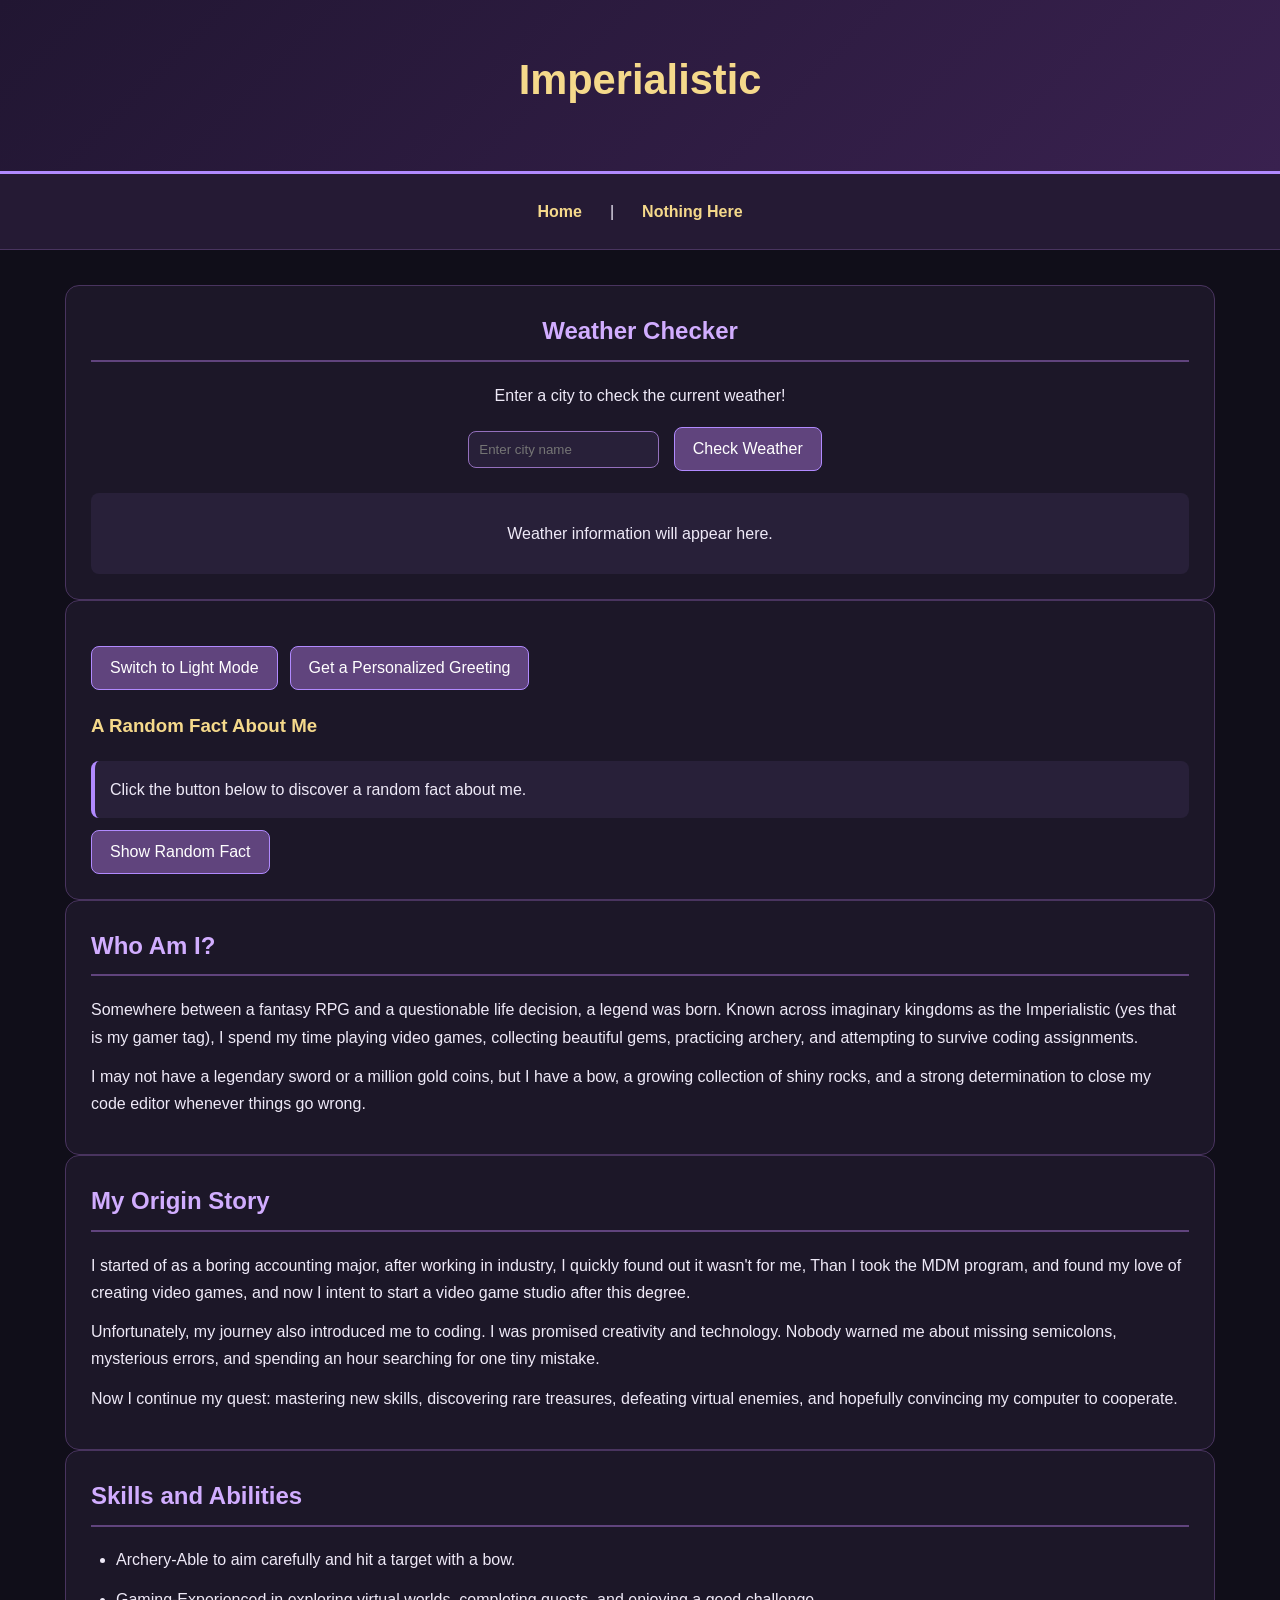
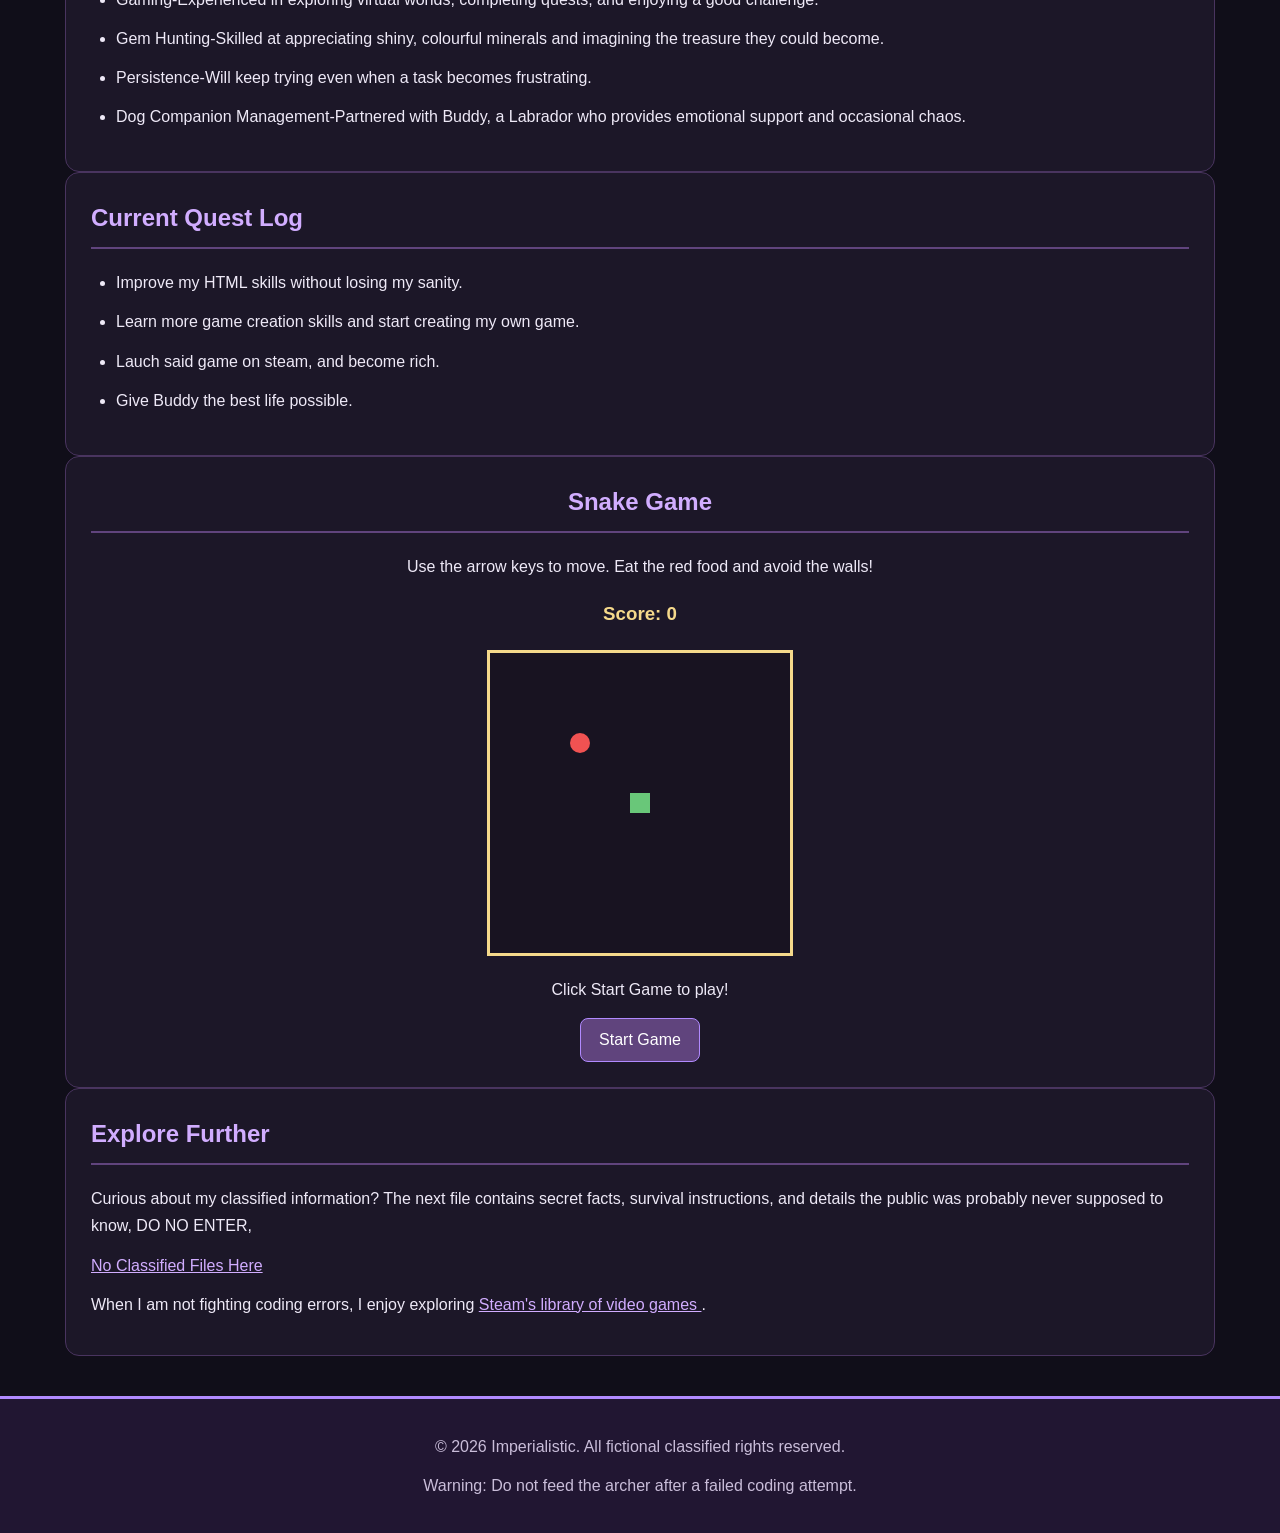
<file: index.html>
<!DOCTYPE html>
<html lang="en">
<head>
    <meta charset="UTF-8">
    <title>Imperialistic | Classified Dossier</title>
    <link rel="stylesheet" href="style.css">
</head>
<body>
    <header>
        <h1>Imperialistic</h1>
    </header>

    <nav>
        <a href="index.html">Home</a> |
        <a href="classified.html">Nothing Here</a>
    </nav>

    <main>
  
        <section id="weather-section">
            <h2>Weather Checker</h2>
            <p>Enter a city to check the current weather!</p>

            <input type="text" id="city-input" placeholder="Enter city name">
            <button id="weather-button">Check Weather</button>

            <div id="weather-result" aria-live="polite">
                <p>Weather information will appear here.</p>
            </div>
        </section>

        <section>
            <div class="interactive-controls">
                <button id="theme-toggle">Switch to Light Mode</button>
                <button id="greeting-button">Get a Personalized Greeting</button>
            </div>

            <h3>A Random Fact About Me</h3>
            <p id="random-fact">
                Click the button below to discover a random fact about me.
            </p>

            <button id="fact-button">Show Random Fact</button>

        </section>

        <section>
            <h2>Who Am I?</h2>
            <p>
                Somewhere between a fantasy RPG and a questionable life decision,
                a legend was born. Known across imaginary kingdoms as the Imperialistic (yes that is my gamer tag), 
                I spend my time playing video games, collecting beautiful gems, practicing archery, and attempting 
                to survive coding assignments.
            </p>
            <p>
                I may not have a legendary sword or a million gold coins, but I have
                a bow, a growing collection of shiny rocks, and a strong determination
                to close my code editor whenever things go wrong.
            </p>
        </section>

        <section>
            <h2>My Origin Story</h2>
            <div>
                <p>
                    I started of as a boring accounting major, after working in industry, I quickly found out it wasn't for me,
                    Than I took the MDM program, and found my love of creating video games, and now I intent to start a video game
                    studio after this degree.
                </p>
                <p>
                    Unfortunately, my journey also introduced me to coding.
                    I was promised creativity and technology. Nobody warned me about
                    missing semicolons, mysterious errors, and spending an hour
                    searching for one tiny mistake.
                </p>
                <p>
                    Now I continue my quest: mastering new skills, discovering rare
                    treasures, defeating virtual enemies, and hopefully convincing
                    my computer to cooperate.
                </p>
            </div>
        </section>

        <section>
            <h2>Skills and Abilities</h2>
            <ul>
                <li>Archery-Able to aim carefully and hit a target
                    with a bow.</li>
                <li>Gaming-Experienced in exploring virtual worlds,
                    completing quests, and enjoying a good challenge.</li>
                <li>Gem Hunting-Skilled at appreciating shiny,
                    colourful minerals and imagining the treasure they could become.</li>
                <li>Persistence-Will keep trying even when a task
                    becomes frustrating.</li>
                <li>Dog Companion Management-Partnered with Buddy,
                    a Labrador who provides emotional support and occasional chaos.</li>
            </ul>
        </section>

        <section>
            <h2>Current Quest Log</h2>
            <ul>
                <li>Improve my HTML skills without losing my sanity.</li>
                <li>Learn more game creation skills and start creating my own game.</li>
                <li>Lauch said game on steam, and become rich.</il>
                <li>Give Buddy the best life possible.</li>
            </ol>
        </section>

        <section id="snake-game">
            <h2>Snake Game</h2>
            <p>Use the arrow keys to move. Eat the red food and avoid the walls!</p>

            <h3>Score: <span id="snake-score">0</span></h3>

            <div id="snake-board"></div>

            <p id="snake-message">Click Start Game to play!</p>

            <button id="snake-start">Start Game</button>
        </section>

        <section>
            <h2>Explore Further</h2>
            <p>
                Curious about my classified information? The next file contains
                secret facts, survival instructions, and details the public was
                probably never supposed to know, DO NO ENTER,
            </p>
            <p>
                <a href="classified.html">No Classified Files Here</a>
            </p>
            <p>
                When I am not fighting coding errors, I enjoy exploring
                <a href="https://store.steampowered.com/" target="_blank" rel="noopener noreferrer">
                    Steam's library of video games
                </a>.
            </p>
        </section>
    </main>

    <footer>
        <p>© 2026 Imperialistic. All fictional classified rights reserved.</p>
        <p>Warning: Do not feed the archer after a failed coding attempt.</p>
    </footer>

</body>


<script src="script.js"></script>
</html>
</file>
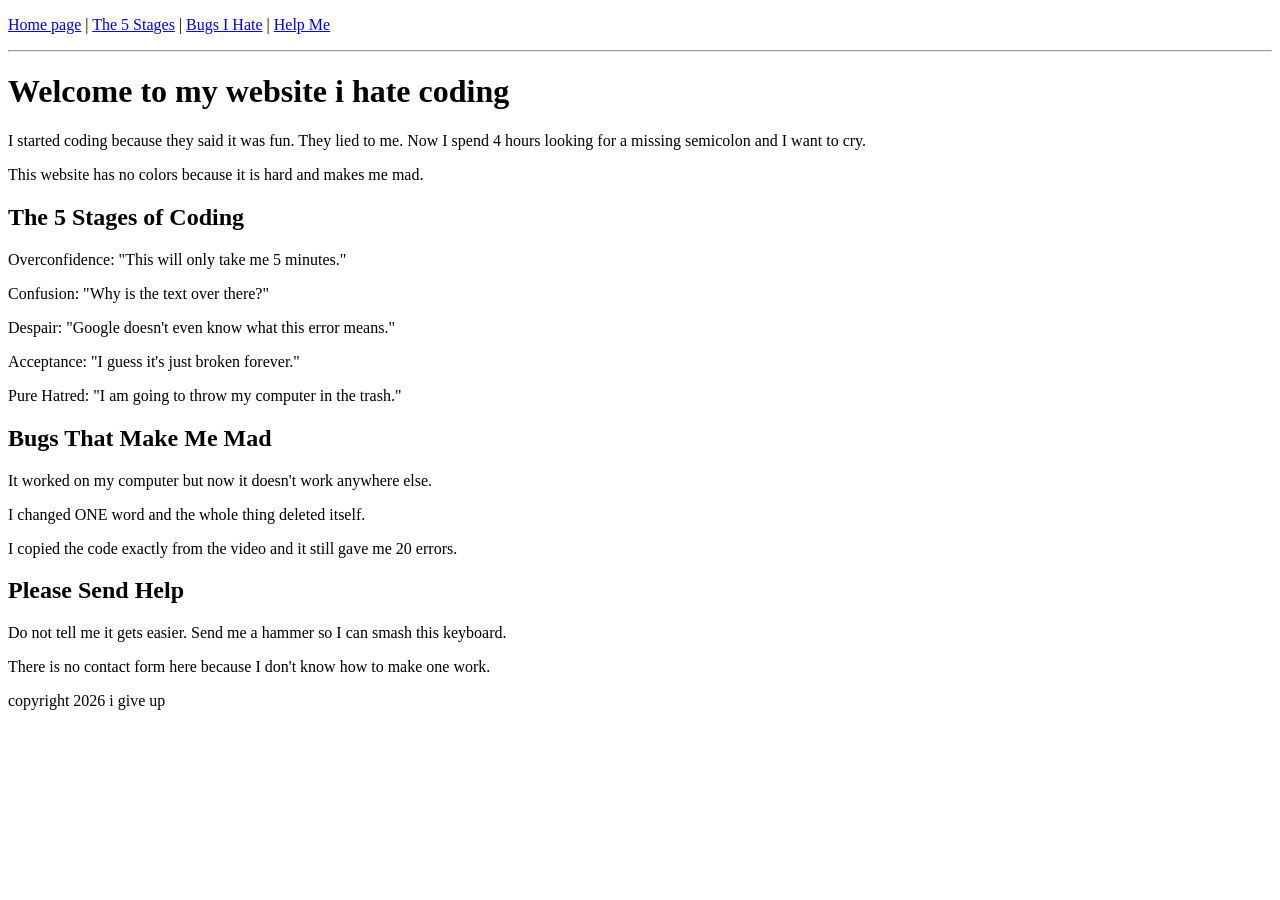
<file: html_template.html>
<!DOCTYPE html>
<html>
<head>
    <title>i hate coding website</title>
</head>
<body>

    <p>
        <a href="#home">Home page</a> | 
        <a href="#stages">The 5 Stages</a> | 
        <a href="#bugs">Bugs I Hate</a> | 
        <a href="#help">Help Me</a>
    </p>

    <hr>

    <div id="home">
        <h1>Welcome to my website i hate coding</h1>
        <p>I started coding because they said it was fun. They lied to me. Now I spend 4 hours looking for a missing semicolon and I want to cry.</p>
        <p>This website has no colors because it is hard and makes me mad.</p>
    </div>

    <div id="stages">
        <h2>The 5 Stages of Coding</h2>
        <p> Overconfidence: "This will only take me 5 minutes."</li>
        <p> Confusion: "Why is the text over there?"</li>
        <p> Despair: "Google doesn't even know what this error means."</li>
        <p> Acceptance: "I guess it's just broken forever."</li>
        <p> Pure Hatred: "I am going to throw my computer in the trash."</li>
        </p>
    </div>


    <div id="bugs">
        <h2>Bugs That Make Me Mad</h2>
            <p>It worked on my computer but now it doesn't work anywhere else.</li>
            <p>I changed ONE word and the whole thing deleted itself.</li>
            <p>I copied the code exactly from the video and it still gave me 20 errors.</li>
            </p>
    </div>


    <div id="help">
        <h2>Please Send Help</h2>
        <p>Do not tell me it gets easier. Send me a hammer so I can smash this keyboard.</p>
        <p>There is no contact form here because I don't know how to make one work.</p>
    </div>


    <p>copyright 2026 i give up</p>

</body>
</html>
</file>
<file: style.css>
* {
    box-sizing: border-box;
}

body {
    margin: 0;
    background-color: #100e19;
    color: #eee9f7;
    font-family: Arial, Helvetica, sans-serif;
    font-size: 16px;
    line-height: 1.7;
}

header {
    background: linear-gradient(135deg, #211632, #39214f);
    color: #f5d98b;
    text-align: center;
    padding: 45px 20px;
    border-bottom: 3px solid #b18aff;
}

h1 {
    margin: 0 0 10px;
    font-size: 2.6rem;
    overflow-wrap: anywhere;
}

h2 {
    color: #d1adff;
    border-bottom: 2px solid #60447d;
    padding-bottom: 8px;
    margin-top: 0;
}

h3 {
    color: #f5d98b;
}

p {
    margin: 12px 0;
}

nav {
    display: flex;
    justify-content: center;
    align-items: center;
    flex-wrap: wrap;
    gap: 12px;
    background-color: #251a34;
    padding: 16px;
    border-bottom: 1px solid #49345f;
}

nav a {
    color: #f5d98b;
    text-decoration: none;
    font-weight: bold;
    padding: 8px 16px;
    border-radius: 8px;
}

nav a:hover {
    background-color: #60447d;
    color: #ffffff;
}

a {
    color: #d1adff;
}

a:hover {
    color: #f5d98b;
}

a:focus-visible {
    outline: 2px solid #f5d98b;
    outline-offset: 4px;
}

main {
    width: 92%;
    max-width: 1150px;
    margin: 35px auto;
    align-items: stretch;
    gap: 22px;
}

main > section {
    min-width: 0;
    padding: 25px;
    margin: 0;
    background-color: #1c1728;
    border: 1px solid #49345f;
    border-radius: 14px;
}

ul,
ol {
    padding-left: 25px;
}

li {
    margin-bottom: 12px;
}

figure {
    margin: 20px 0;
    text-align: center;
}

img {
    display: block;
    max-width: 100%;
    height: auto;
    margin: 0 auto;
    border: 2px solid #9470bd;
    border-radius: 12px;
}

figcaption {
    margin-top: 10px;
    color: #c9bdd9;
    font-size: 0.9rem;
}

footer {
    background-color: #211632;
    color: #c9bdd9;
    text-align: center;
    padding: 22px;
    margin-top: 40px;
    border-top: 3px solid #b18aff;
}


.profile-card {
    background-color: #282039;
    border: 2px solid #60447d;
    border-radius: 12px;
    padding: 20px;
    margin: 15px 0;
}

.highlight {
    color: #f5d98b;
    font-weight: bold;
}

.quest-list {
    list-style-type: "⚔ ";
    padding-left: 30px;
}

.classified-fact {
    background-color: #241b32;
    border-left: 4px solid #b18aff;
    border-radius: 6px;
    padding: 12px 18px;
    margin: 18px 0;
}

.image-gallery {
    display: flex;
    flex-wrap: wrap;
    justify-content: center;
    align-items: flex-start;
    gap: 20px;
}

.image-gallery figure {
    flex: 1 1 250px;
    min-width: 0;
}

.image-gallery img {
    width: 100%;
    max-width: 350px;
}

#main-title {
    text-transform: uppercase;
    letter-spacing: 3px;
    text-shadow: 0 0 14px #b18aff;
}

#classified-title {
    color: #ffcf78;
    text-transform: uppercase;
    letter-spacing: 1px;
}


@media screen and (max-width: 600px) {
    header {
        padding: 30px 15px;
    }

    h1 {
        font-size: 1.8rem;
        letter-spacing: 1px;
    }

    h2 {
        font-size: 1.35rem;
    }

    nav {
        gap: 5px;
        padding: 12px 8px;
    }

    nav a {
        padding: 8px 10px;
    }

    main {
        width: 94%;
        margin: 20px auto;
        gap: 16px;
    }

    main > section {
        flex-basis: 100%;
        padding: 18px;
    }

    .image-gallery {
        flex-direction: column;
    }

    .image-gallery figure {
        width: 100%;
    }

    footer {
        padding: 16px;
    }
}

/* INTERACTIVE FEATURES */

.interactive-controls {
    display: flex;
    flex-wrap: wrap;
    gap: 12px;
    margin: 20px 0;
}

button {
    background-color: #60447d;
    color: white;
    border: 1px solid #b18aff;
    border-radius: 8px;
    padding: 12px 18px;
    font-size: 1rem;
    cursor: pointer;
}

button:hover {
    background-color: #805da5;
}

#random-fact {
    background-color: #282039;
    border-left: 4px solid #b18aff;
    border-radius: 8px;
    padding: 15px;
    min-height: 55px;
}

/* LIGHT MODE */

body.light-mode {
    background-color: #f3f0f8;
    color: #282039;
}

body.light-mode header,
body.light-mode footer {
    background: #e1d5f0;
    color: #282039;
    border-color: #805da5;
}

body.light-mode nav {
    background-color: #d5c5e8;
    border-color: #b49bcf;
}

body.light-mode nav a {
    color: #39214f;
}

body.light-mode nav a:hover {
    background-color: #b49bcf;
    color: #ffffff;
}

body.light-mode main > section {
    background-color: #ffffff;
    border-color: #c5b3da;
}

body.light-mode h2,
body.light-mode a {
    color: #60447d;
}

body.light-mode h3 {
    color: #60447d;
}

body.light-mode .profile-card,
body.light-mode .classified-fact,
body.light-mode #random-fact {
    background-color: #eee7f6;
    color: #282039;
    border-color: #9470bd;
}

body.light-mode figcaption {
    color: #51465e;
}

body.light-mode button {
    background-color: #60447d;
    color: #ffffff;
    border-color: #60447d;
}

body.light-mode button:hover {
    background-color: #805da5;
}

/* SNAKE GAME */

#snake-game {
    text-align: center;
}

#snake-board {
    display: grid;
    grid-template-columns: repeat(15, 20px);
    width: 300px;
    height: 300px;
    margin: 20px auto;
    background-color: #181321;
    border: 3px solid #f5d98b;
    box-sizing: content-box;
}

.snake-cell {
    width: 20px;
    height: 20px;
}

.snake-body {
    background-color: #69c779;
}

.snake-food {
    background-color: #f05252;
    border-radius: 50%;
}

#snake-message {
    margin: 15px;
}



#weather-section {
    text-align: center;
}

#city-input {
    padding: 10px;
    border: 1px solid #9470bd;
    border-radius: 8px;
    background-color: #282039;
    color: white;
    margin: 10px;
}

#weather-result {
    background-color: #282039;
    border-radius: 8px;
    padding: 15px;
    margin-top: 15px;
}

body.light-mode #city-input,
body.light-mode #weather-result {
    background-color: #eee7f6;
    color: #282039;
}
</file>
